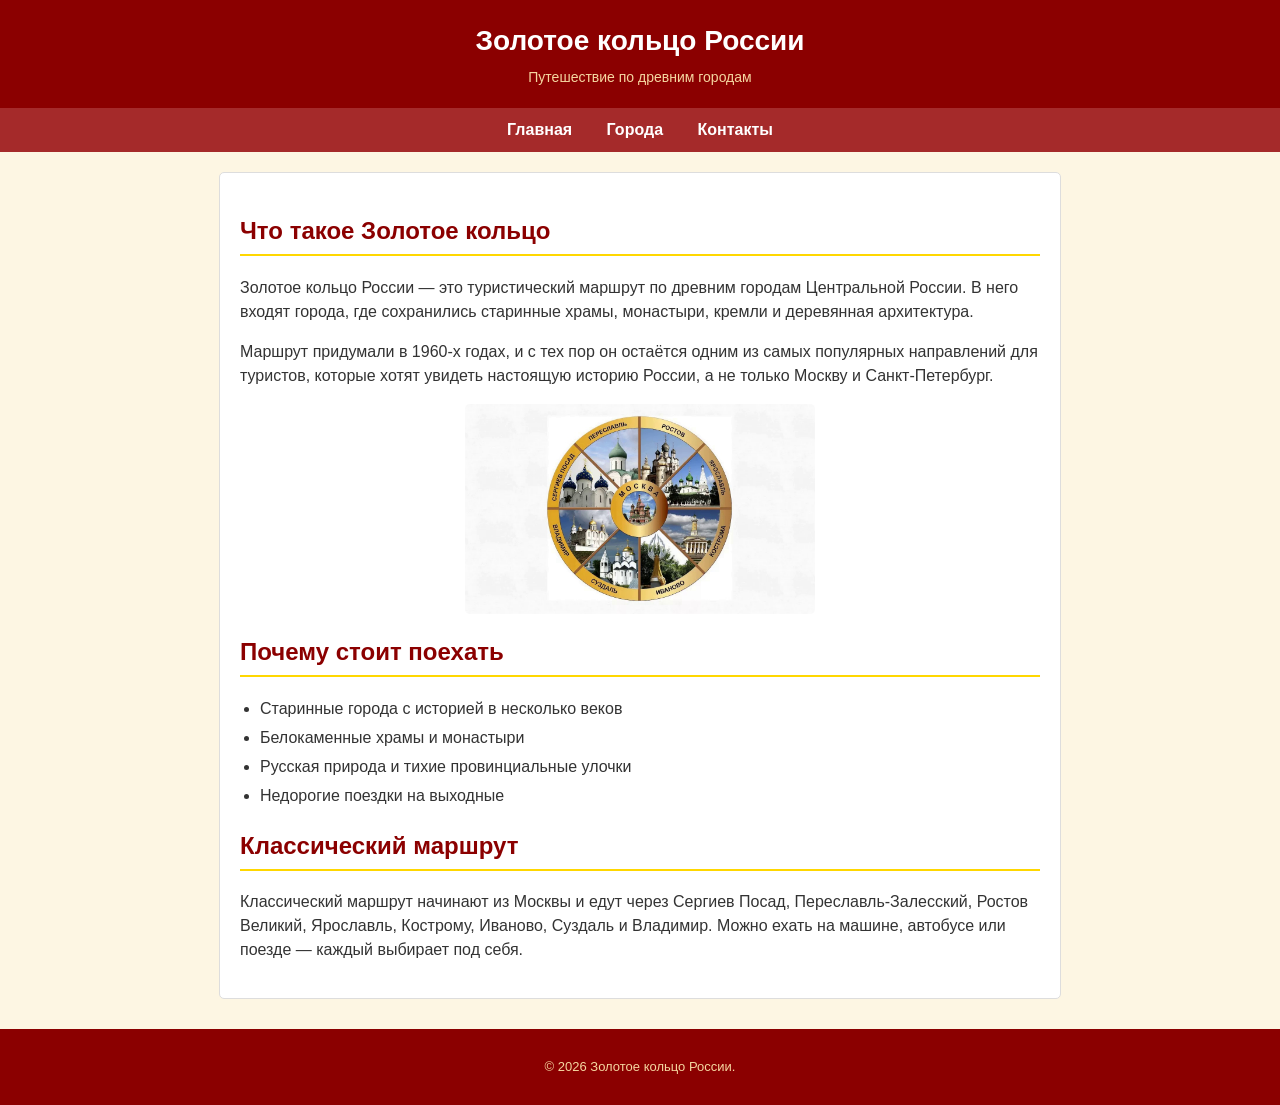
<file: index.html>
<!DOCTYPE html>
<html lang="ru">
<head>
    <meta charset="UTF-8">
    <title>Золотое кольцо России - Главная</title>
    <link rel="stylesheet" href="style.css">
</head>
<body>

<header>
    <h1>Золотое кольцо России</h1>
    <p>Путешествие по древним городам</p>
</header>

<nav>
    <a href="index.html">Главная</a>
    <a href="cities.html">Города</a>
    <a href="contacts.html">Контакты</a>
</nav>

<main>
    <h2>Что такое Золотое кольцо</h2>
    <p>Золотое кольцо России — это туристический маршрут по древним городам
    Центральной России. В него входят города, где сохранились старинные
    храмы, монастыри, кремли и деревянная архитектура.</p>

    <p>Маршрут придумали в 1960-х годах, и с тех пор он остаётся одним из
    самых популярных направлений для туристов, которые хотят увидеть
    настоящую историю России, а не только Москву и Санкт-Петербург.</p>

    <img src="images/logo.jpg" alt="Золотое кольцо России" class="main-img">

    <h2>Почему стоит поехать</h2>
    <ul>
        <li>Старинные города с историей в несколько веков</li>
        <li>Белокаменные храмы и монастыри</li>
        <li>Русская природа и тихие провинциальные улочки</li>
        <li>Недорогие поездки на выходные</li>
    </ul>

    <h2>Классический маршрут</h2>
    <p>Классический маршрут начинают из Москвы и едут через Сергиев Посад,
    Переславль-Залесский, Ростов Великий, Ярославль, Кострому, Иваново,
    Суздаль и Владимир. Можно ехать на машине, автобусе или поезде —
    каждый выбирает под себя.</p>
</main>

<footer>
    <p>&copy; 2026 Золотое кольцо России.</p>
</footer>

</body>
</html>
</file>
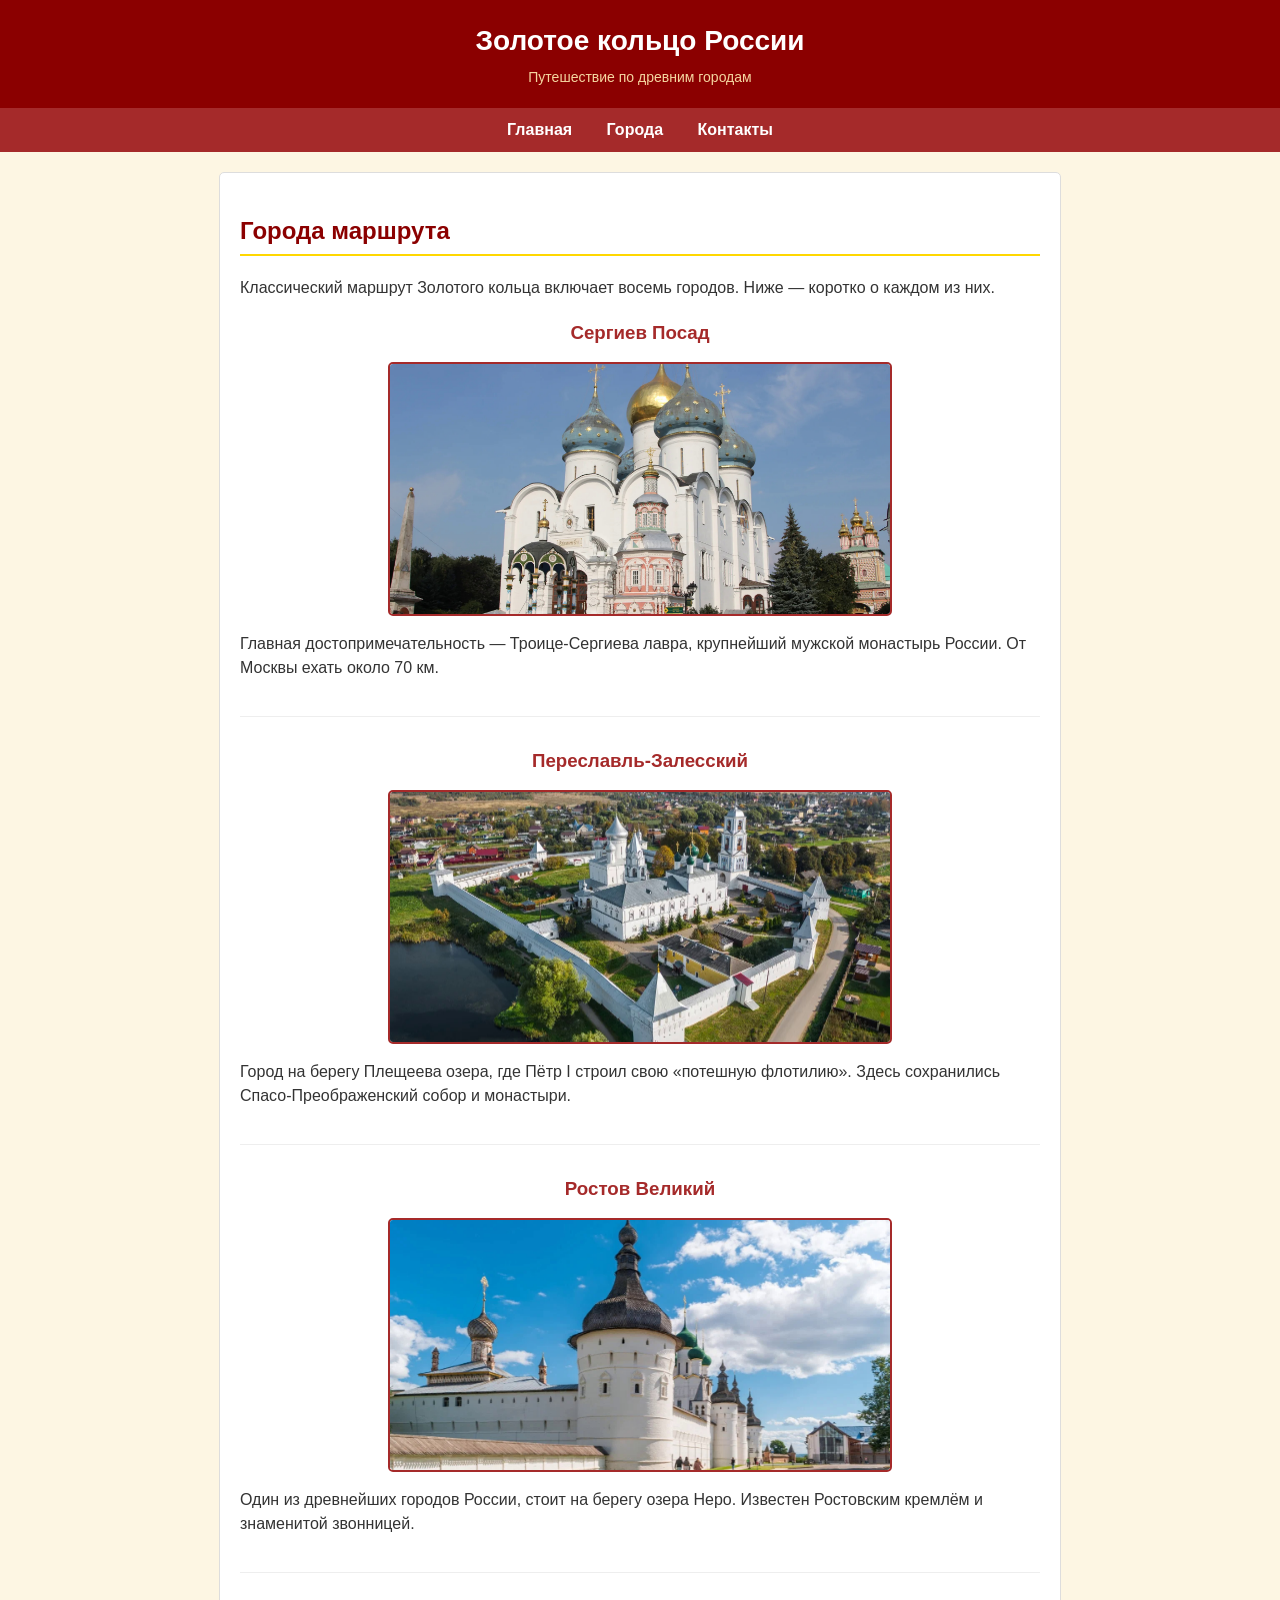
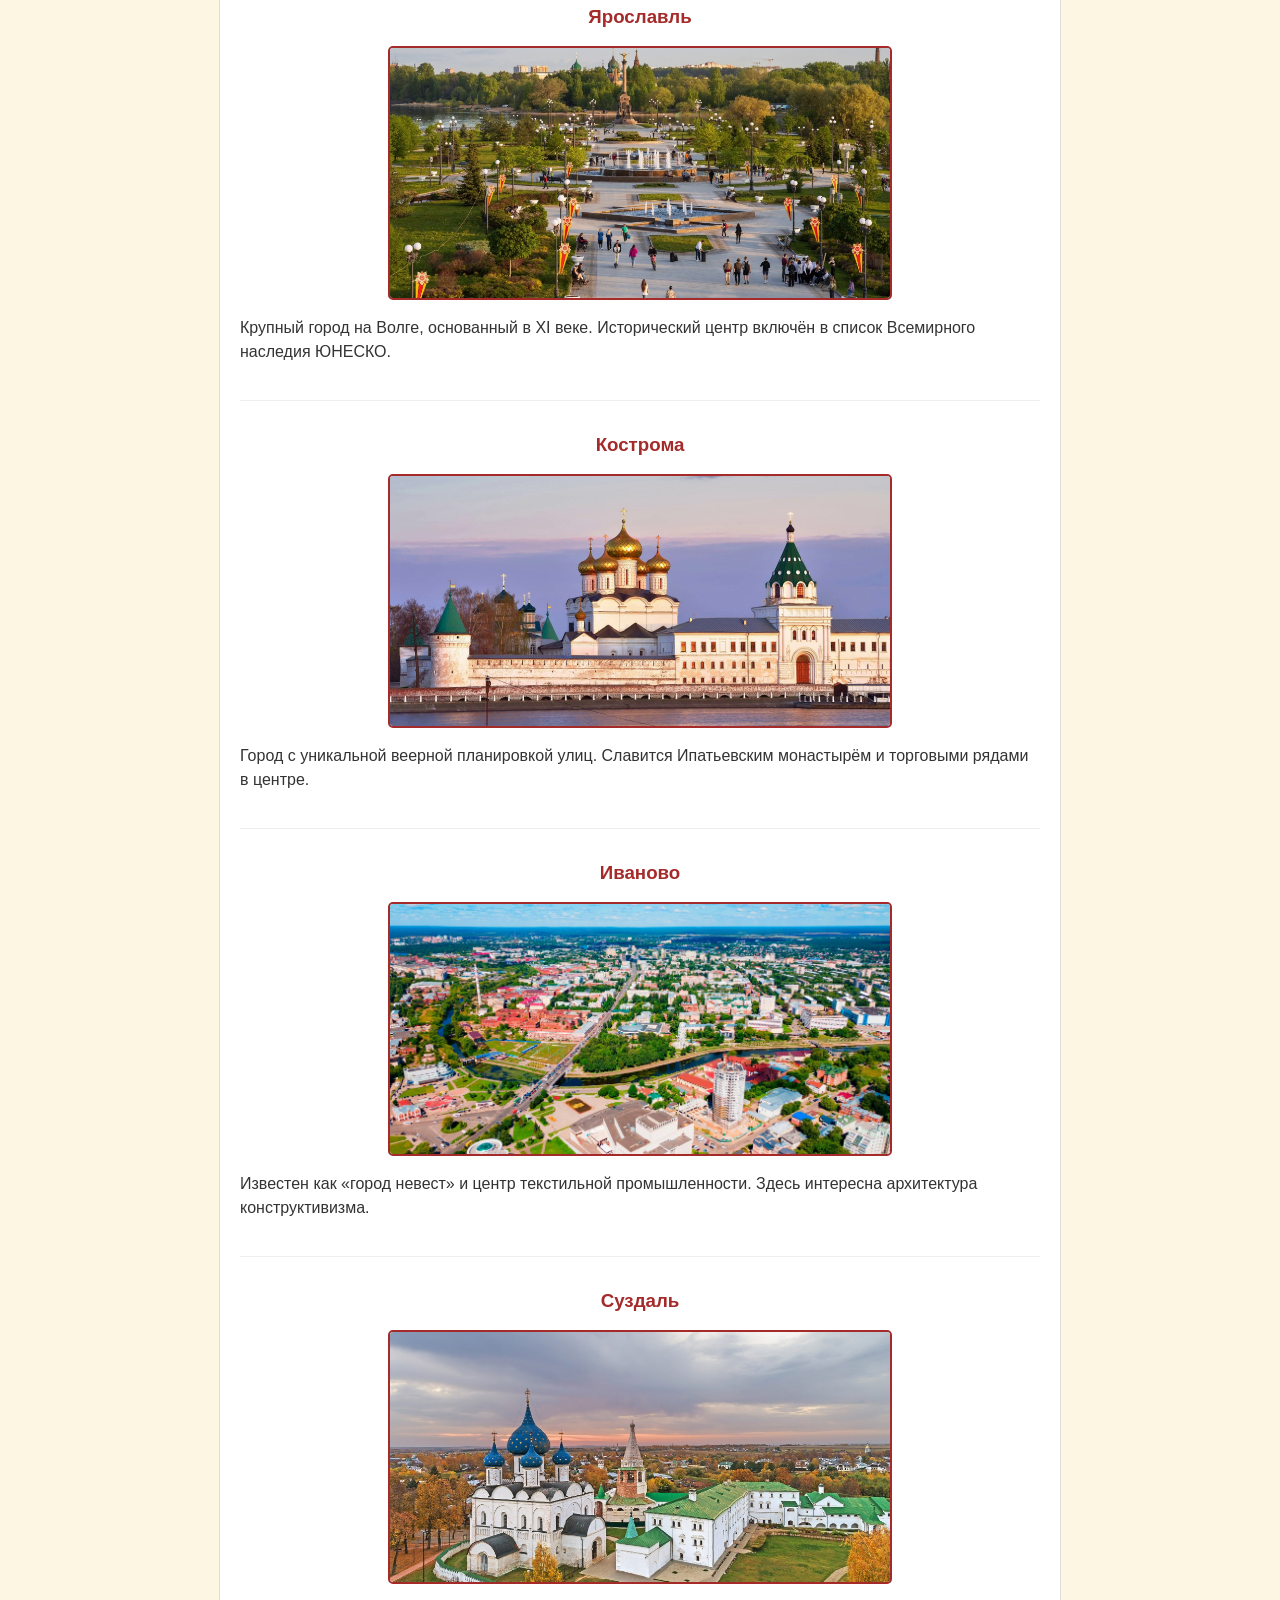
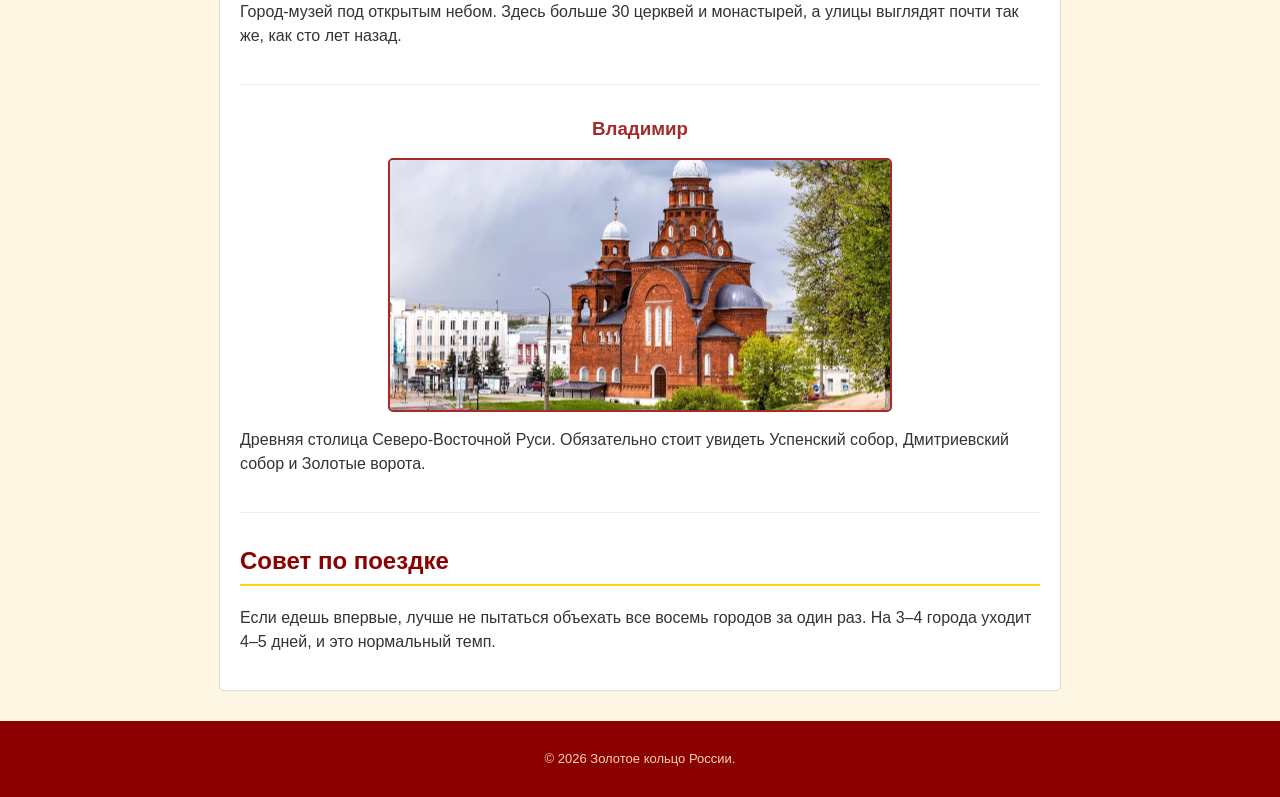
<file: cities.html>
<!DOCTYPE html>
<html lang="ru">
<head>
    <meta charset="UTF-8">
    <title>Города Золотого кольца</title>
    <link rel="stylesheet" href="style.css">
</head>
<body>

<header>
    <h1>Золотое кольцо России</h1>
    <p>Путешествие по древним городам</p>
</header>

<nav>
    <a href="index.html">Главная</a>
    <a href="cities.html">Города</a>
    <a href="contacts.html">Контакты</a>
</nav>

<main>
    <h2>Города маршрута</h2>
    <p>Классический маршрут Золотого кольца включает восемь городов.
    Ниже — коротко о каждом из них.</p>

    <div class="city">
        <h3>Сергиев Посад</h3>
        <img src="images/sergiev-posad.jpg" alt="Сергиев Посад">
        <p>Главная достопримечательность — Троице-Сергиева лавра, крупнейший
        мужской монастырь России. От Москвы ехать около 70 км.</p>
    </div>

    <div class="city">
        <h3>Переславль-Залесский</h3>
        <img src="images/pereslavl.jpg" alt="Переславль-Залесский">
        <p>Город на берегу Плещеева озера, где Пётр I строил свою «потешную
        флотилию». Здесь сохранились Спасо-Преображенский собор и монастыри.</p>
    </div>

    <div class="city">
        <h3>Ростов Великий</h3>
        <img src="images/rostov.jpg" alt="Ростов Великий">
        <p>Один из древнейших городов России, стоит на берегу озера Неро.
        Известен Ростовским кремлём и знаменитой звонницей.</p>
    </div>

    <div class="city">
        <h3>Ярославль</h3>
        <img src="images/yaroslavl.jpg" alt="Ярославль">
        <p>Крупный город на Волге, основанный в XI веке. Исторический центр
        включён в список Всемирного наследия ЮНЕСКО.</p>
    </div>

    <div class="city">
        <h3>Кострома</h3>
        <img src="images/kostroma.jpg" alt="Кострома">
        <p>Город с уникальной веерной планировкой улиц. Славится Ипатьевским
        монастырём и торговыми рядами в центре.</p>
    </div>

    <div class="city">
        <h3>Иваново</h3>
        <img src="images/ivanovo.jpg" alt="Иваново">
        <p>Известен как «город невест» и центр текстильной промышленности.
        Здесь интересна архитектура конструктивизма.</p>
    </div>

    <div class="city">
        <h3>Суздаль</h3>
        <img src="images/suzdal.jpg" alt="Суздаль">
        <p>Город-музей под открытым небом. Здесь больше 30 церквей и
        монастырей, а улицы выглядят почти так же, как сто лет назад.</p>
    </div>

    <div class="city">
        <h3>Владимир</h3>
        <img src="images/vladimir.jpg" alt="Владимир">
        <p>Древняя столица Северо-Восточной Руси. Обязательно стоит увидеть
        Успенский собор, Дмитриевский собор и Золотые ворота.</p>
    </div>

    <h2>Совет по поездке</h2>
    <p>Если едешь впервые, лучше не пытаться объехать все восемь городов
    за один раз. На 3–4 города уходит 4–5 дней, и это нормальный темп.</p>
</main>

<footer>
    <p>&copy; 2026 Золотое кольцо России.</p>
</footer>

</body>
</html>
</file>
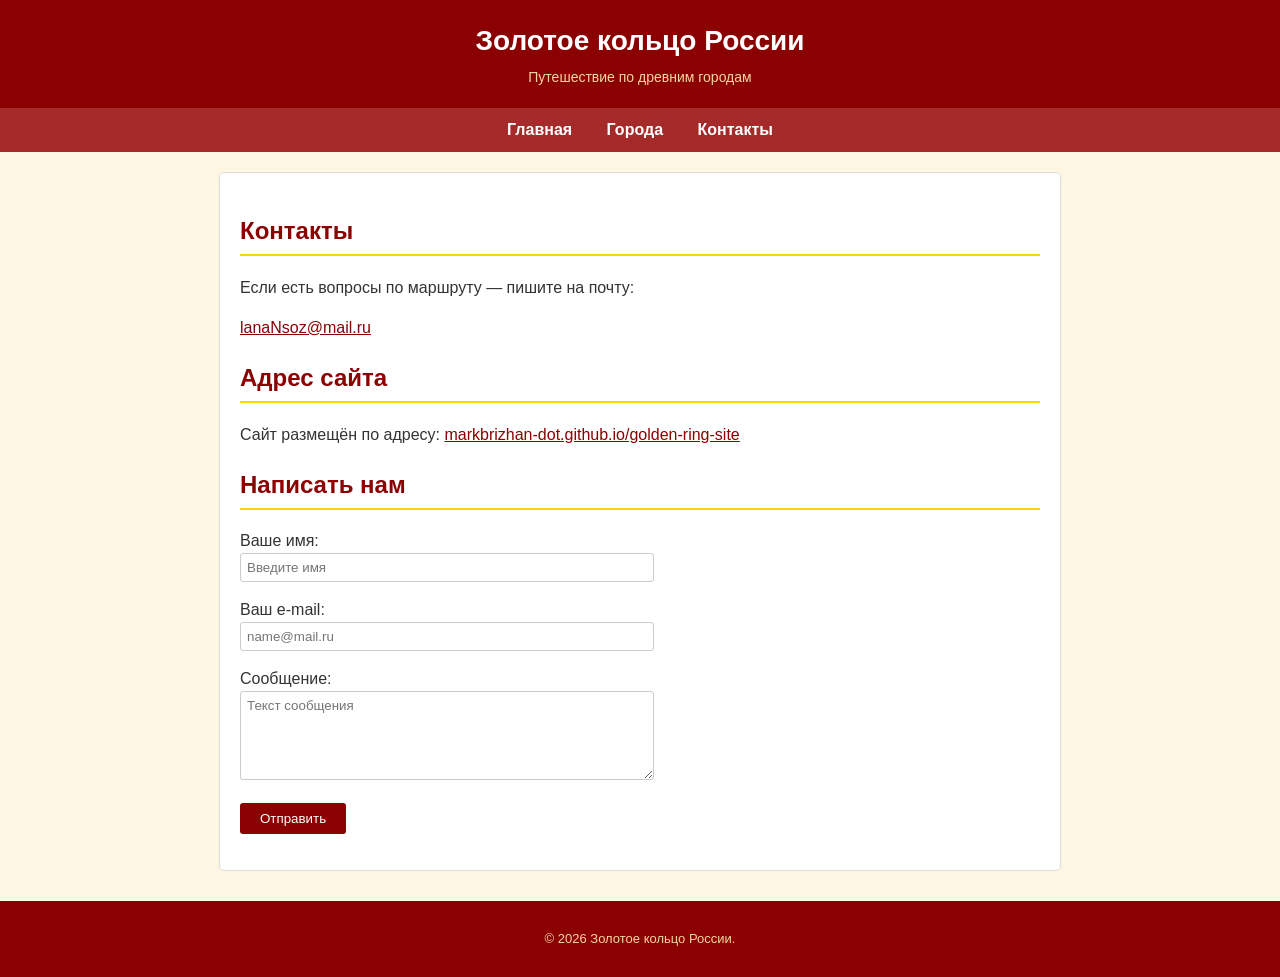
<file: contacts.html>
<!DOCTYPE html>
<html lang="ru">
<head>
    <meta charset="UTF-8">
    <title>Контакты - Золотое кольцо</title>
    <link rel="stylesheet" href="style.css">
</head>
<body>

<header>
    <h1>Золотое кольцо России</h1>
    <p>Путешествие по древним городам</p>
</header>

<nav>
    <a href="index.html">Главная</a>
    <a href="cities.html">Города</a>
    <a href="contacts.html">Контакты</a>
</nav>

<main>
    <h2>Контакты</h2>
    <p>Если есть вопросы по маршруту — пишите на почту:</p>
    <p><a href="mailto:lanaNsoz@mail.ru">lanaNsoz@mail.ru</a></p>

    <h2>Адрес сайта</h2>
    <p>Сайт размещён по адресу: <a href="https://markbrizhan-dot.github.io/golden-ring-site/">markbrizhan-dot.github.io/golden-ring-site</a></p>

    <h2>Написать нам</h2>
    
    <form id="contactForm">
        <p>
            <label>Ваше имя:<br>
            <input type="text" name="name" placeholder="Введите имя" required>
            </label>
        </p>
        <p>
            <label>Ваш e-mail:<br>
            <input type="email" name="email" placeholder="name@mail.ru" required>
            </label>
        </p>
        <p>
            <label>Сообщение:<br>
            <textarea name="message" rows="5" cols="30" placeholder="Текст сообщения" required></textarea>
            </label>
        </p>
        <p>
            <button type="submit">Отправить</button>
        </p>
    </form>

    <p id="successMessage" style="display: none; color: green; font-weight: bold; background: #e8f5e9; padding: 15px; border-radius: 5px; border: 1px solid #4caf50;">
        Спасибо! Ваше сообщение успешно отправлено.
    </p>
</main>

<footer>
    <p>&copy; 2026 Золотое кольцо России.</p>
</footer>

<script>
    document.getElementById('contactForm').addEventListener('submit', function(event) {
        event.preventDefault();
        this.style.display = 'none';
        document.getElementById('successMessage').style.display = 'block';
    });
</script>

</body>
</html>
</file>
<file: style.css>
body {
    font-family: Arial, sans-serif;
    font-size: 16px;
    line-height: 1.5;
    margin: 0;
    padding: 0;
    background-color: #fdf6e3;
    color: #333;
}

header {
    background-color: #8b0000;
    color: #fff;
    padding: 20px;
    text-align: center;
}

header h1 {
    margin: 0 0 5px 0;
    font-size: 28px;
}

header p {
    margin: 0;
    font-size: 14px;
    color: #f5d6a0;
}

nav {
    background-color: #a52a2a;
    padding: 10px;
    text-align: center;
}

nav a {
    color: #fff;
    text-decoration: none;
    margin: 0 15px;
    font-weight: bold;
}

nav a:hover {
    color: #ffd700;
    text-decoration: underline;
}

main {
    max-width: 800px;
    margin: 20px auto;
    padding: 20px;
    background-color: #fff;
    border: 1px solid #ddd;
    border-radius: 5px;
}

main h2 {
    color: #8b0000;
    border-bottom: 2px solid #ffd700;
    padding-bottom: 5px;
}

main img {
    display: block;
    margin: 15px auto;
    width: 100%;
    max-width: 500px;
    height: 250px;
    object-fit: cover;
    border: 2px solid #a52a2a;
    border-radius: 5px;
    background-color: #eee;
}

.main-img {
    max-width: 350px;
    height: auto;
    border: none;
}

main ul {
    padding-left: 20px;
}

main ul li {
    margin-bottom: 5px;
}

.city {
    margin-bottom: 30px;
    padding-bottom: 20px;
    border-bottom: 1px solid #eee;
}

.city h3 {
    color: #a52a2a;
    margin-bottom: 10px;
    text-align: center;
}

main a {
    color: #8b0000;
}

main a:hover {
    color: #d2691e;
}

form input[type="text"],
form input[type="email"],
form textarea {
    width: 100%;
    max-width: 400px;
    padding: 6px;
    border: 1px solid #ccc;
    border-radius: 3px;
    font-family: Arial, sans-serif;
}

form button {
    background-color: #8b0000;
    color: #fff;
    border: none;
    padding: 8px 20px;
    border-radius: 3px;
    cursor: pointer;
}

form button:hover {
    background-color: #a52a2a;
}

footer {
    text-align: center;
    padding: 15px;
    margin-top: 30px;
    background-color: #8b0000;
    color: #f5d6a0;
    font-size: 13px;
}
</file>
